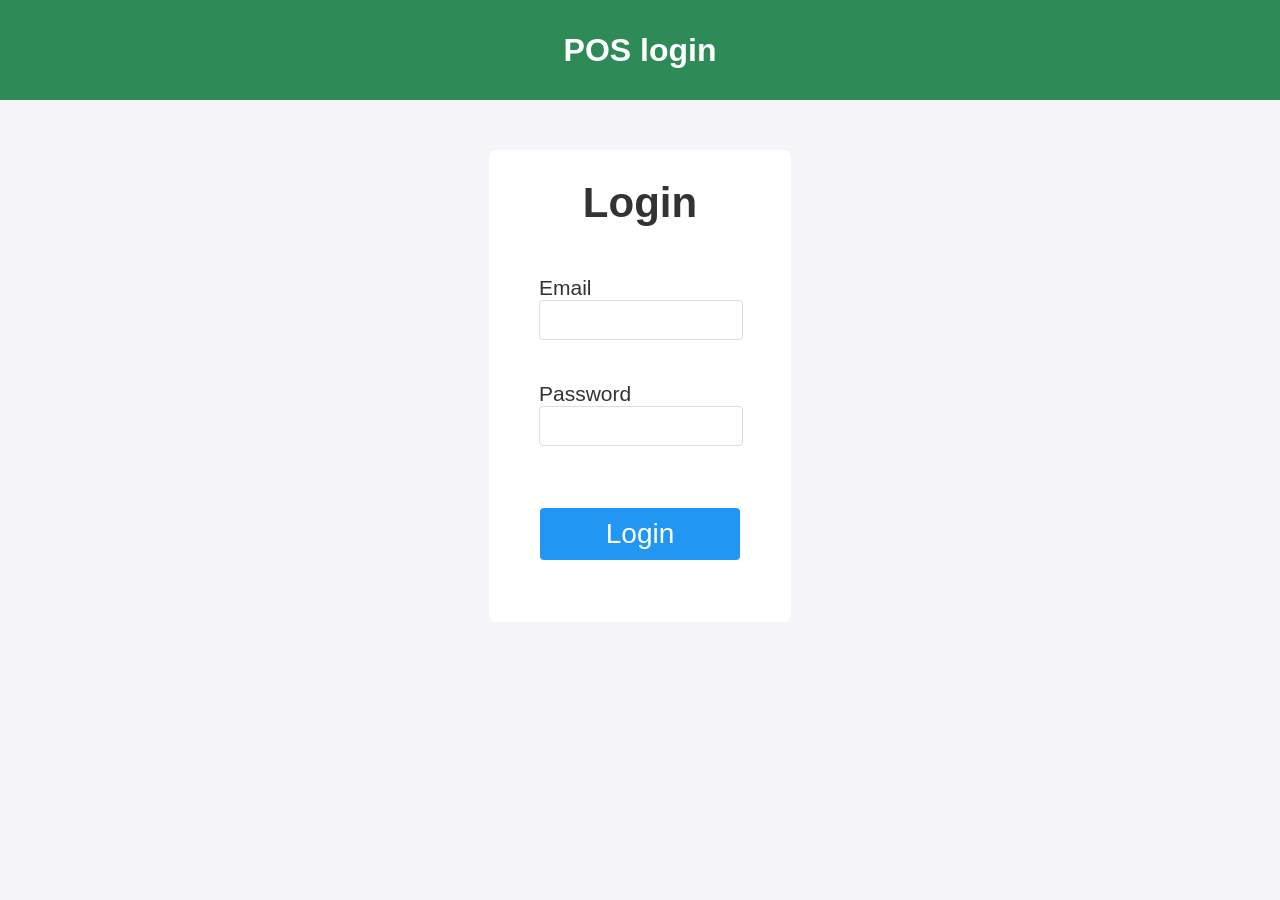
<file: index.html>
<!DOCTYPE html>
<html lang="en">
<head>
  <meta charset="UTF-8">
  <meta name="viewport" content="width=device-width, initial-scale=1.0">
  <title>POS Dashboard</title>
  <link rel="stylesheet" href="assets/styles.css">
  <script>
    // Redirect to login.html if not authenticated
    if (!localStorage.getItem('authenticated')) {
      window.location.href = 'login.html';
    }
  </script>
</head>
<body>
  <div class="container">
    <header>
      <h1>Point of Sale Dashboard</h1>
      <button id="printBtn" class="print">Print Transactions</button>
      <button id="clearDataBtn" class="danger">Clear All Data</button>
      <button id="logoutBtn">Logout</button>
    </header>
    <main>
      <section class="balance-section">
        <div class="balance-card">
          <h2>Terminal Balance</h2>
          <p id="terminalBalance">₦0.00</p>
        </div>
        <div class="balance-card">
          <h2>Cash at Hand</h2>
          <p id="cashAtHand">₦0.00</p>
        </div>
      </section>

      <section class="transaction-form">
        <h2>New Transaction</h2>
        <form id="transactionForm">
          <label for="transactionType">Transaction Type</label>
          <select id="transactionType" required>
            <option value="deposit-in-cash">Deposit In Cash</option>
            <option value="deposit">Deposit</option>
            <option value="withdrawal">Withdrawal</option>
            <option value="transfer">Transfer</option>
            <option value="savings">Savings</option>
            <option value="loan">Loan</option>
          </select>

          <label for="amount">Amount (₦)</label>
          <input type="number" id="amount" min="1" required>

          <label for="narration">Narration</label>
          <input type="text" id="narration" placeholder="Enter a short description" required>

          <button type="submit">Record Transaction</button>
        </form>
      </section>

      <section class="transaction-history">
        <h2>Transaction History</h2>
        <table id="transactionTable">
          <thead>
            <tr>
              <th>Date</th>
              <th>Type</th>
              <th>Amount (₦)</th>
              <th>Terminal Balance</th>
              <th>Cash at hand</th>
              <th>Narration</th>
            </tr>
          </thead>
          <tbody>
            <tr><td colspan="6">No transactions yet.</td></tr>
          </tbody>
        </table>
      </section>
    </main>
  </div>

  <script src="core/main.js"></script>
  <script src="core/printStatement.js"></script>
  <script src="core/clearData.js"></script>
</body>
</html>
</file>
<file: assets/styles.css>
body {
  font-family: 'Arial', sans-serif;
  background: #f4f4f9;
  color: #333;
  margin: 0;
  padding: 0;
}

.container {
  max-width: 1200px;
  margin: 20px auto;
  padding: 20px;
  background: #fff;
  border-radius: 8px;
  box-shadow: 0 0 10px rgba(0, 0, 0, 0.1);
}

header {
  text-align: center;
  padding-bottom: 20px;
  border-bottom: 2px solid #ddd;
}

.balance-section {
  display: flex;
  justify-content: space-around;
  margin: 20px 0;
}

.balance-card {
  flex: 1;
  background: #4CAF50;
  color: white;
  margin: 0 10px;
  padding: 20px;
  text-align: center;
  border-radius: 8px;
}

.transaction-form {
  margin: 20px 0;
}

.transaction-form form {
  display: flex;
  flex-direction: column;
}

.transaction-form label {
  margin: 10px 0 5px;
}

.transaction-form input, .transaction-form select {
  padding: 10px;
  font-size: 16px;
  border: 1px solid #ddd;
  border-radius: 4px;
}

.transaction-form button, button {
  margin-top: 20px;
  padding: 10px;
  background: #2196F3;
  color: white;
  border: none;
  border-radius: 4px;
  cursor: pointer;
}

.transaction-form button:hover {
  background: #1976D2;
}

.transaction-history {
  margin: 20px 0;
}

.transaction-history table {
  width: 100%;
  border-collapse: collapse;
}

.transaction-history th, .transaction-history td {
  padding: 8px;
  border: 1px solid #ddd;
  text-align: center;
}

.transaction-history th {
  background: #f4f4f4;
}

/* Login */
.error-message {
  color: #ee5454;
  font-size: 20px;
}
.ile {
  display: flex;
  flex-direction: column;
  justify-content: center;
  align-items: center;
  padding-top: 150px;
  font-size: 21px;
}
.login-container {
  border: 1px solid white;
  background: #fff;
  width: 300px;
  display: flex;
  flex-direction: column;
  justify-content: center;
  align-items: center;
  border-radius: 6px;
}

#loginForm {
  display: flex;
  flex-direction: column;
  justify-content: center;
  align-items: center;
}
form > p > input {
  padding: 10px 0;
  font-size: 16px;
  border: 1px solid #ddd;
  border-radius: 4px;
  width: 100%;
}
.top {
  background: seagreen;
  width: 100%;
  height: 100px;
  position: absolute;
  top: 0;
  right: 0;
  display: flex;
  justify-content: center;
  align-items: center;
  font-size: 32px;
  font-weight: 700;
  color: #fff;
}
.loginBtn {
  width: 200px;
  font-size: 28px;
}
</file>
